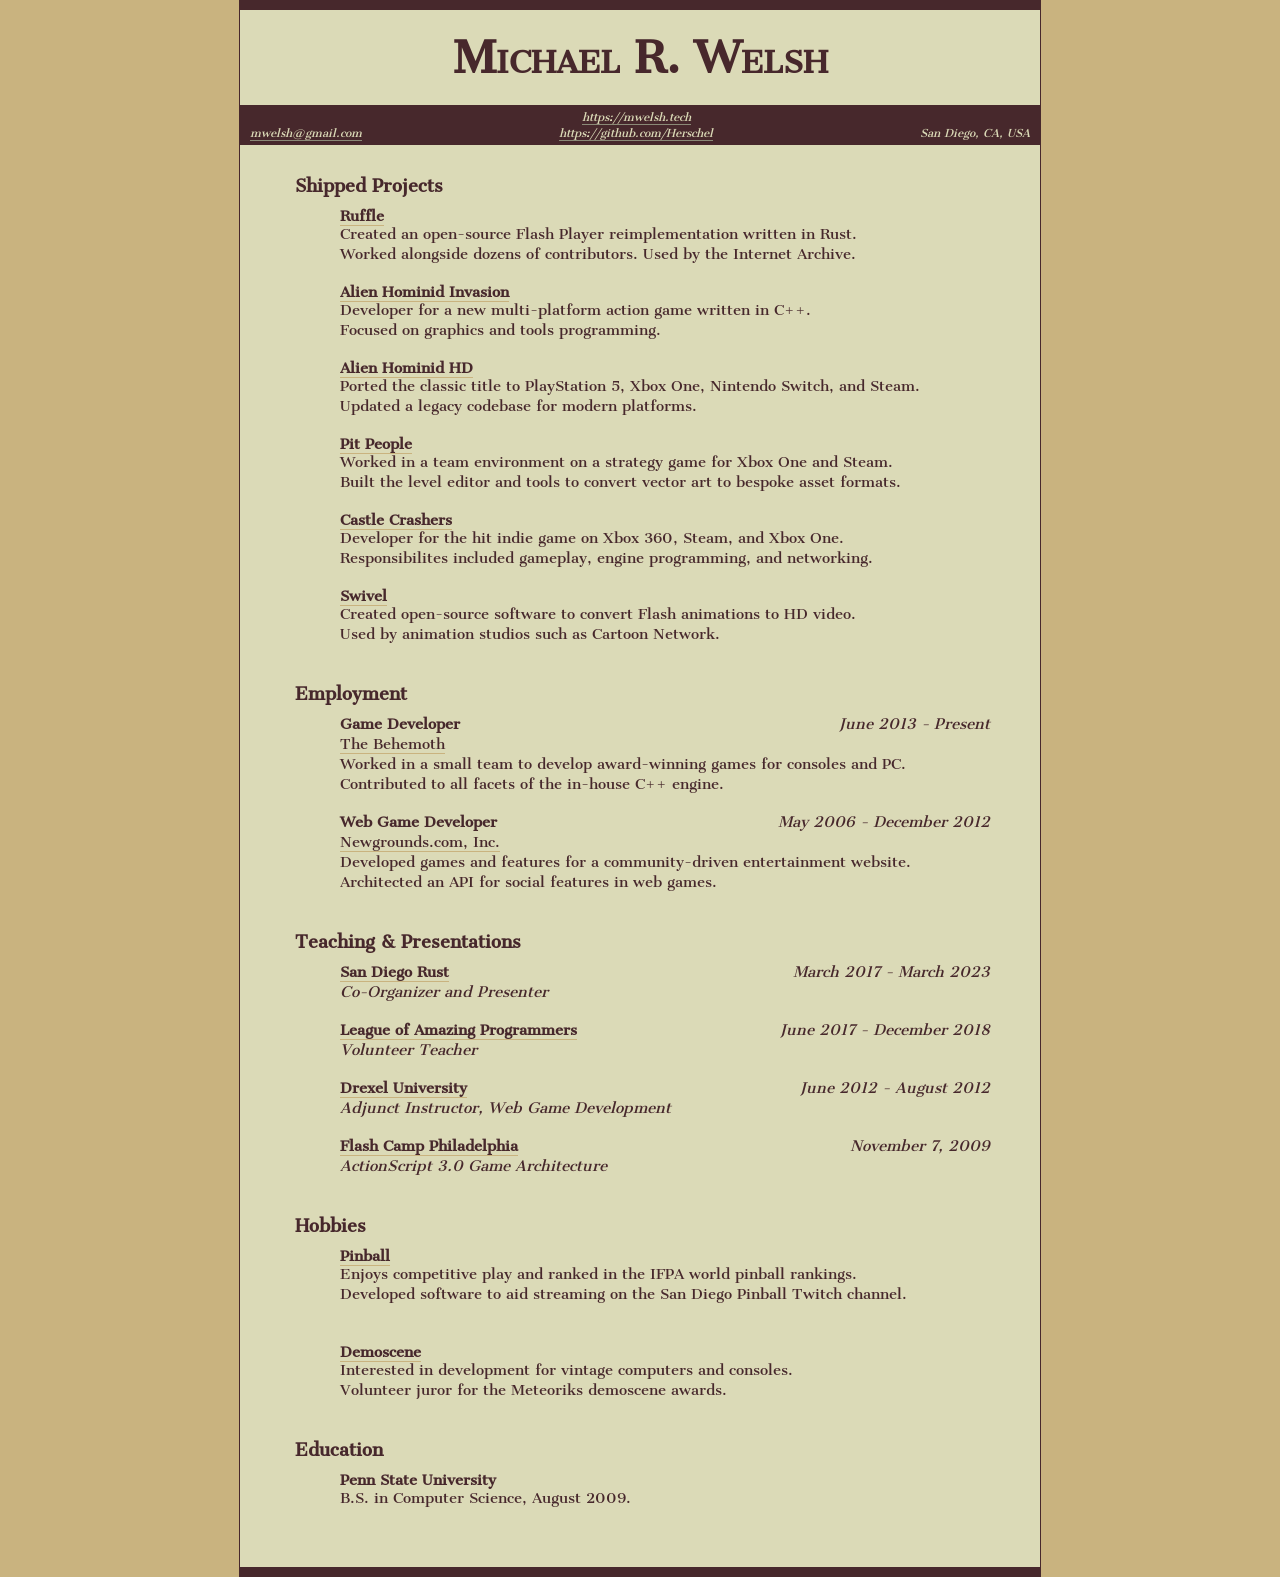
<file: index.html>
<!DOCTYPE html>

<html lang="en">

<head>
	<meta charset="UTF-8">
	<title>Michael R. Welsh – Software developer</title>
	<meta name="description" content="Résumé of Michael R. Welsh - Software developer">
	<meta name="viewport" content="width=device-width, initial-scale=1">
	<meta name="robots" content="noindex">
	<link href="resume.css" rel="stylesheet" type="text/css" media="all">
	<link href='https://fonts.googleapis.com/css?family=Cantata+One' rel='stylesheet' type='text/css'>
</head>

<body>
	<header>
		<h1>Michael R. Welsh</h1>
		<address>
			<div id="electronic_contact">
				<p>&nbsp;</p>
				<p><a href="mailto:mwelsh@gmail.com">mwelsh@gmail.com</a></p>
			</div>
			<div id="links">
				<p><a href="https://mwelsh.tech">https://mwelsh.tech</a></p>
				<p><a href="https://github.com/Herschel">https://github.com/Herschel</a></p>
			</div>
			<div id="physical_contact">
				<p>&nbsp;</p>
				<p>San Diego, CA, USA</p>
			</div>
		</address>
	</header>

	<main>
		<section id="projects">
			<h2>Shipped Projects</h2>
			<ul>
				<li>
					<h3><a href="http://ruffle.rs/">Ruffle</a></h3>
					<p>Created an open-source Flash Player reimplementation written in Rust.</p>
					<p>Worked alongside dozens of contributors. Used by the Internet Archive.</p>
				</li>
				<li>
					<h3><a href="http://www.alienhominidinvasion.com/">Alien Hominid Invasion</a></h3>
					<p>Developer for a new multi-platform action game written in C++.</p>
					<p>Focused on graphics and tools programming.</p>
				</li>
				<li>
					<h3><a href="http://www.alienhominid.com/">Alien Hominid HD</a></h3>
					<p>Ported the classic title to PlayStation 5, Xbox One, Nintendo Switch, and Steam.</p>
					<p>Updated a legacy codebase for modern platforms.</p>
				</li>
				<li>
					<h3><a href="http://www.pitpeople.com/">Pit People</a></h3>
					<p>Worked in a team environment on a strategy game for Xbox One and Steam.</p>
					<p>Built the level editor and tools to convert vector art to bespoke asset formats.</p>
				</li>
				<li>
					<h3><a href="http://www.castlecrashers.com/">Castle Crashers</a></h3>
					<p>Developer for the hit indie game on Xbox 360, Steam, and Xbox One.</p>
					<p>Responsibilites included gameplay, engine programming, and networking.</p>
				</li>
				<li>
					<h3><a href="http://github.com/Herschel/Swivel">Swivel</a></h3>
					<p>Created open-source software to convert Flash animations to HD video.</p>
					<p>Used by animation studios such as Cartoon Network.</p>
				</li>
			</ul>
		</section>

		<section id="employment">
			<h2>Employment</h2>
			<ul>
				<li>
					<h3>Game Developer</h3>
					<p class="date">June 2013 - Present</p>
					<p class="company"><a href="http://www.thebehemoth.com">The Behemoth</a></p>
					<p>Worked in a small team to develop award-winning games for consoles and PC.</p>
					<p>Contributed to all facets of the in-house C++ engine.</p>
				</li>

				<li>
					<h3>Web Game Developer</h3>
					<p class="date">May 2006 - December 2012</p>
					<p class="company"><a href="http://www.newgrounds.com">Newgrounds.com, Inc.</a></p>
					<p>Developed games and features for a community-driven entertainment website.</p>
					<p>Architected an API for social features in web games.</p>
				</li>
			</ul>
		</section>

		<section id="teaching">
			<h2>Teaching & Presentations</h2>
			<ul>
				<li>
					<h3><a href="https://www.meetup.com/San-Diego-Rust/">San Diego Rust</a></h3>
					<p class="date">March 2017 - March 2023</p>
					<p class="title">Co-Organizer and Presenter</p>
				</li>
				<li>
					<h3><a href="http://www.jointheleague.org/">League of Amazing Programmers</a></h3>
					<p class="date">June 2017 - December 2018</p>
					<p class="title">Volunteer Teacher</p>
				</li>
				<li>
					<h3><a href="https://drexel.edu/">Drexel University</a></h3>
					<p class="date">June 2012 - August 2012</p>
					<p class="title">Adjunct Instructor, Web Game Development</p>
				</li>
				<li>
					<h3><a href="https://flashcamp.pfpaug.org/sessions/#welsh">Flash Camp Philadelphia</a></h3>
					<p class="date">November 7, 2009</p>
					<p class="title">ActionScript 3.0 Game Architecture</p>
				</li>
			</ul>
		</section>

		<section id="interests">
			<h2>Hobbies</h2>
			<ul>
				<li>
					<h3><a href="https://www.twitch.tv/sdpinball/clip/StrangeNastyGarageStrawBeary">Pinball</a></h3>
					<p>Enjoys competitive play and ranked in the IFPA world pinball rankings.</p>
					<p>Developed software to aid streaming on the San Diego Pinball Twitch channel.</p>
				</li>
			</ul>
			<ul>
				<li>
					<h3><a href="https://2019.meteoriks.org/">Demoscene</a></h3>
					<p>Interested in development for vintage computers and consoles.</p>
					<p>Volunteer juror for the Meteoriks demoscene awards.</p>
				</li>
			</ul>
		</section>

		<section id="education">
			<h2>Education</h2>
			<ul>
				<li>
					<h3>Penn State University</h3>
					<p>B.S. in Computer Science, August 2009.</p>
				</li>
			</ul>
		</section>
	</main>

	<footer>
	</footer>
</body>

</html>
</file>
<file: resume.css>
html {
	padding:			0;
	margin:				0;
	font-family:		'Cantata One', nrif;
	font-size:			0.9em;
	background: 		#C9B37F;
	color:				#47282C;
}

body {
	width:				800px;
	margin:				0 auto;
	padding:			0;
	background:			#DBDAB7;
	border-style:		solid;
	border-color:		#47282C;
	border-width:		10px 1px 0 1px;
}

a {
	color:				#47282C;
	text-decoration:	none;
	border-bottom:		1px #C9B37F solid;
}

p {
	padding:			0;
	margin:				2px 0;
	clear:				both;
}

.date {
	font-style:			italic;
	text-align:			right;
	clear:				none;
}

.title {
	font-style:			italic;
}

header {
	text-align:			center;
}

header h1 {
	font-size:			300%;
	font-variant:		small-caps;
	margin:				0;
	padding:			20px;
}

header p {
	padding:			0;
	margin:				0;
	font-size:			75%;
}

address {
	background:			#47282C;
	color:				#DBDAB7;
	height:				30px;
	padding:			5px 10px;
	line-height:		110%;
}

footer {
	background:			#47282C;
	color:				#DBDAB7;
	padding:			5px 10px;
	font-size:			75%;
	text-align:			right;
}

footer a, address a {
	color:				#DBDAB7;
	border-bottom:		1px #8B8A77 solid;
}

#electronic_contact {
	display:			block;
	float:				left;
	width:				33%;
	text-align:			left;
}

#links {
	display:			block;
	float:				left;
	width:				33%;
}

#physical_contact {
	display:			block;
	text-align:			right;
	width:				33%;
	float:				right;
}

main {
	padding:	20px 50px
}

h2 {
	font-weight:		bold;
	font-size:			120%;
	margin:				10px 5px 10px 5px;
}

h3 {
	font-weight:		bold;
	font-size:			100%;
	margin:				0;
	float:				left;
}

ul {
	margin:				5px 0px 40px 50px;
	padding:			0;
	list-style-type:	none;
}

li {
	margin:				0 0 20px 0;
}

#employment {
	display:			block;
	clear:				both;
}

#references li {
	display:			inline;
	width:				33%;
	float:				left;
	text-align:			center;
}

#references ul {
	width:				90%;
	margin:				5px auto 20px auto;
}

#references li:nth-child(3n) {
	float:				none;
	display:			inline;
}

#references h3 {
	float:				none;
}

#references p {
	clear:				none;
	font-size:			80%;
}

@media print {
	body {
		width:				auto;
		margin:				0 auto;
		padding:			0;
		background:			none;
		border-width:		0;
	}

	header h1 {
		font-size:		200%;
		font-variant:	small-caps;
		margin:			0;
		padding:		10px;
	}

	main {
		padding:		0 50px
	}

	ul {
		margin-bottom: 0;
	}

	address {
		background:		none;
		color:			#DBDAB7;
		height:			30px;
		padding:		5px 10px;
	}
}

@page {
	size:				letter;
	margin-top:			4mm;
	margin-bottom:		4mm;
}

@media only screen and (max-width: 850px) {
	body {
		width:				100%;
		border-width:		10px 0 0 0;
		font-size:			80%;
	}

	address {
		height:				24px;
	}
}

@media only screen and (max-width: 700px) {
	address {
		padding:			5px 5px;
	}

	main {
		padding:			20px 5px;
	}

	ul {
		margin:				5px 0px 40px 25px;
		padding:			0;
		list-style-type:	none;
	}
}

@media only screen and (max-width: 400px) {
	header h1 { 
		font-size:			200%;
	}

	address {
		font-size:			80%;
		height:				20px;
	}

	main {
		font-size:			80%;
	}

	ul {
		margin:				5px 0px 40px 20px;
		padding:			0;
		list-style-type:	none;
	}
}

@media only screen and (max-width: 300px) {
	header h1 { 
		font-size:			180%;
	}

	#physical_contact, #electronic_contact {
		display:			none;
	}

	#audio_contact {
		float:				none;
		width:				100%;
		text-align:			center;
	}

	address {
		font-size:			80%;
		height:				20px;
	}

	main {
		font-size:			80%;
	}

	h3 {
		float:				none;
	}

	main p {
		display:			inline;
	}

	#references p, .company, .date, .title {
		display:			block;
	}

	.date {
		text-align:			left;
	}
}
</file>
